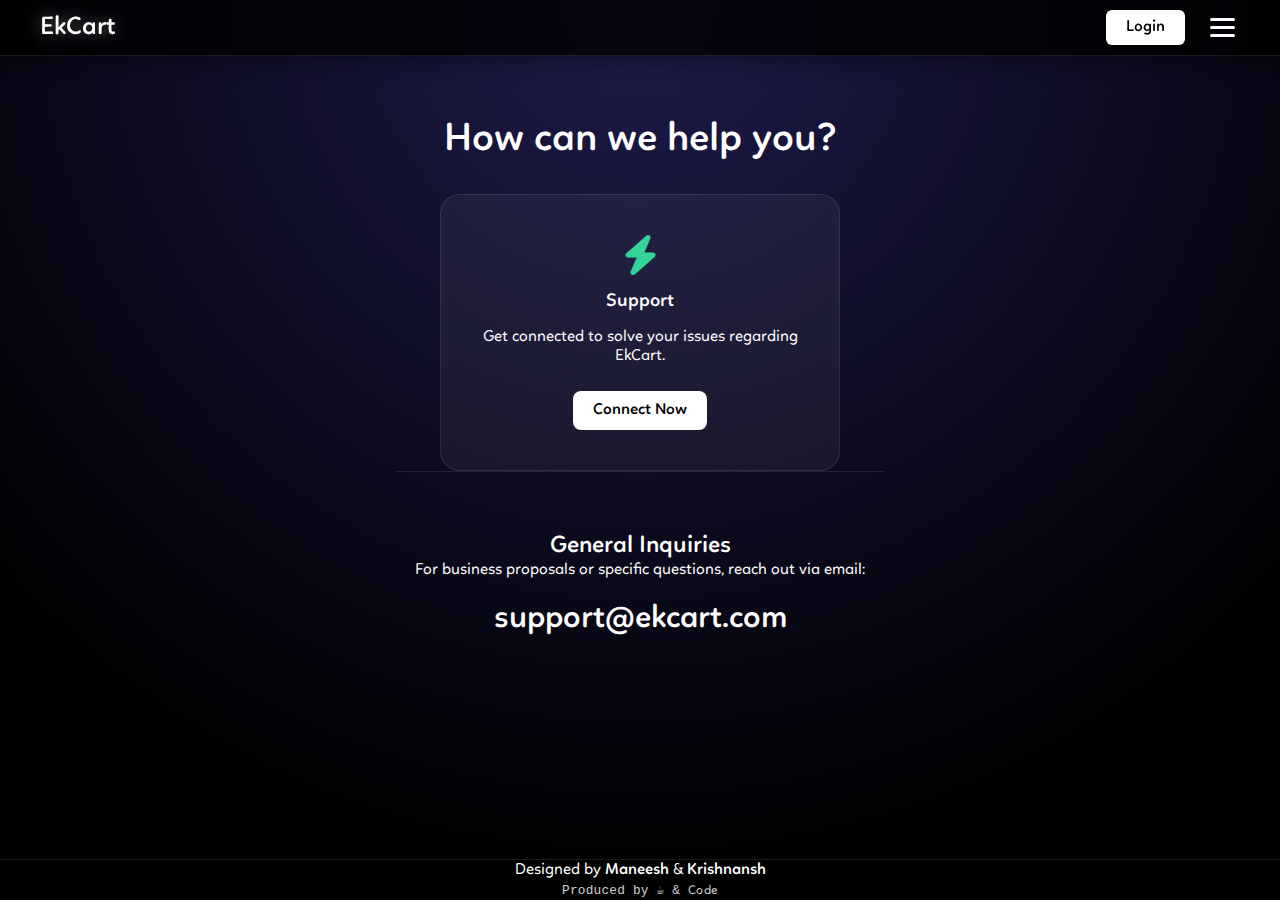
<file: support.html>
<!DOCTYPE html>
<html lang="en">
<head>
    <meta charset="UTF-8">
    <meta name="viewport" content="width=device-width, initial-scale=1.0">
    <title>Support - EkCart</title>
    <link rel="stylesheet" href="assets/style.css">
    <link href="https://fonts.googleapis.com/css2?family=Inter:wght@300;400;600;800&display=swap" rel="stylesheet">
    <link rel="stylesheet" href="https://cdnjs.cloudflare.com/ajax/libs/font-awesome/6.4.0/css/all.min.css">
</head>
<body>

<nav>
    <div class="nav-content">
        <a href="index.html" class="logo" style="text-decoration: none;">EkCart</a>

        <div class="nav-links">
            <a href="#" class="btn-login">Login</a>
            <div class="hamburger" id="mainHamburger" onclick="toggleMenu()">
                <div class="line"></div>
                <div class="line"></div>
                <div class="line"></div>
            </div>
        </div>
    </div>
</nav>

<div class="mobile-menu" id="mobileMenu">
    <div class="menu-header">
        <span>Menu</span>
        <button class="close-btn" onclick="toggleMenu()">&times;</button>
    </div>
    <div class="menu-links">
        <a href="index.html">Home</a>
        <a href="#">Login</a>
        <a href="#">Sign Up</a>
    </div>
</div>

<div class="menu-overlay" id="menuOverlay" onclick="toggleMenu()"></div>

<main class="support-main">
    <section class="support-hero">
        <h1>How can we help you?</h1>
    </section>

    <div class="support-grid" style="display: flex; justify-content: center;">
        <div class="support-card priority-card" style="max-width: 400px; width: 100%;">
            <i class="fas fa-bolt"></i>
            <h3>Support</h3>
            <p>Get connected to solve your issues regarding EkCart.</p>
            <a href="https://youtu.be/Aq5WXmQQooo?si=jSolLmNd_llfdW_j" target="_blank" class="rick-roll-btn">Connect Now</a>
        </div>
    </div>

    <section class="contact-inquiry">
        <h2>General Inquiries</h2>
        <p>For business proposals or specific questions, reach out via email:</p>
        <a href="mailto:support@ekcart.com" class="support-email">support@ekcart.com</a>
    </section>
</main>

<footer>
    <p class="design-credit">Designed by <span class="name">Maneesh</span> & <span class="name">Krishnansh</span></p>
    <p class="code-credit">Produced by ☕ & <span>Code</span></p>
</footer>

<script src="assets/script.js"></script>
</body>
</html>
</file>
<file: assets/style.css>
/* ===========================
   1. CUSTOM FONTS & VARS
   =========================== */
@font-face { font-family: 'Linotte'; src: url('LinotteRegular.otf') format('opentype'); font-weight: normal; font-style: normal; }
@font-face { font-family: 'Linotte'; src: url('LinotteSemiBold.otf') format('opentype'); font-weight: 700; font-style: normal; }

:root {
    --primary: #ffffff;
    --bg-color: #000000;
    --glass-bg: rgba(255, 255, 255, 0.05);
    --glass-border: rgba(255, 255, 255, 0.1);
    --nav-bg: rgba(0, 0, 0, 0.8);
    --input-bg: #222222;
    --text-main: #ffffff;
    --text-muted: #94a3b8;
    --price-green: #34d399;
    --border-color: #333333;
}

* { margin: 0; padding: 0; box-sizing: border-box; font-family: 'Linotte', sans-serif; }

html, body {
    margin: 0; padding: 0; width: 100%;
    overflow-x: hidden;
    background: radial-gradient(circle at 50% 0%, #1e1b4b, #000000 80%);
    background-attachment: fixed;
    background-color: var(--bg-color);
    color: var(--text-main);
    display: flex; flex-direction: column; min-height: 100vh;
}

/* Scroll Lock */
html.menu-open, body.menu-open {
    overflow: hidden !important;
    height: 100vh !important;
    touch-action: none !important;
}

/* ===========================
   3. NAVBAR STYLES
   =========================== */
nav {
    background: var(--nav-bg); 
    backdrop-filter: blur(12px);
    padding: 10px 0; 
    position: sticky; top: 0; 
    z-index: 100; 
    border-bottom: 1px solid var(--glass-border);
    box-shadow: 0 4px 20px rgba(0,0,0,0.4);
}

.nav-content { 
    width: 100%; padding: 0 40px; 
    display: flex; align-items: center; justify-content: space-between; 
    flex-wrap: wrap; gap: 10px; 
}

.logo { font-size: 1.6rem; font-weight: 700; color: var(--primary); white-space: nowrap; flex: 0 0 auto; text-shadow: 0 0 15px rgba(255, 255, 255, 0.4); }

.nav-search-container {
    flex: 0 1 600px; display: flex; align-items: center; background: var(--input-bg);
    border-radius: 8px; padding: 5px;
}
.nav-search-container input { flex: 1; border: none; background: transparent; padding: 10px 15px; font-size: 0.95rem; outline: none; color: var(--text-main); }
.nav-search-container button { background: var(--primary); color: black !important; padding: 10px 20px; border-radius: 6px; cursor: pointer; border: none; font-weight: 700; }

.nav-links { 
    flex: 0 0 auto; 
    display: flex; 
    align-items: center; 
    gap: 20px; 
}
.btn-login { background-color: var(--text-main); color: black !important; padding: 8px 20px; border-radius: 6px; font-weight: 600; text-decoration: none; }

.hamburger { 
    display: flex; 
    flex-direction: column; 
    gap: 5px; 
    cursor: pointer; 
    padding: 5px; 
}
.line { width: 25px; height: 3px; background-color: var(--primary); border-radius: 5px; transition: 0.3s ease-in-out; }

/* Hamburger Active Animation */
.hamburger.active .line:nth-child(1) { transform: translateY(8px) rotate(45deg); }
.hamburger.active .line:nth-child(2) { opacity: 0; }
.hamburger.active .line:nth-child(3) { transform: translateY(-8px) rotate(-45deg); }

/* ===========================
   4. MENU DRAWER STYLES
   =========================== */
.mobile-menu {
    position: fixed; top: 0; right: 0; width: 280px; height: 100%;
    background-color: #000; z-index: 1001; transform: translateX(100%);
    transition: transform 0.3s ease-in-out; padding: 20px;
}
.mobile-menu.active { transform: translateX(0); }
.menu-header { display: flex; justify-content: space-between; align-items: center; border-bottom: 1px solid var(--glass-border); padding-bottom: 15px; margin-bottom: 20px; }
.close-btn { background: none; border: none; color: white; font-size: 2rem; cursor: pointer; }
.menu-links { display: flex; flex-direction: column; gap: 20px; }
.menu-links a { color: white; text-decoration: none; font-size: 1.1rem; font-weight: 600; }

.menu-overlay { position: fixed; top: 0; left: 0; width: 100%; height: 100%; background: rgba(0,0,0,0.6); backdrop-filter: blur(4px); z-index: 1000; display: none; }
.menu-overlay.active { display: block; }

/* ===========================
   5. UI COMPONENTS
   =========================== */
.slider-container { width: 100%; max-width: 1200px; height: 400px; margin: 40px auto; border-radius: 20px; position: relative; overflow: hidden; box-shadow: 0 20px 50px rgba(0, 0, 0, 0.5); }
.slider-wrapper { display: flex; transition: transform 0.5s ease-in-out; }
.slide { min-width: 100%; height: 100%; }
.slide img { width: 100%; height: 100%; object-fit: cover; opacity: 0.9; }
.slide-arrow { position: absolute; top: 50%; transform: translateY(-50%); background: transparent; border: none; font-size: 1.5rem; color: rgba(255, 255, 255, 0.6); cursor: pointer; z-index: 10; padding: 10px; }
.next-btn { right: 10px; } .prev-btn { left: 10px; }

.filter-container { display: flex; justify-content: center; gap: 15px; margin: 40px 0; }
.filter-btn { background: var(--nav-bg); border: 1px solid var(--border-color); padding: 10px 25px; border-radius: 30px; cursor: pointer; color: var(--text-muted); font-weight: 600; transition: 0.3s; }
.filter-btn.active { background: var(--primary); color: black !important; }

.results-grid { 
    display: grid; 
    grid-template-columns: repeat(3, 1fr); 
    gap: 25px; 
    max-width: 1200px; 
    margin: 40px auto; 
    padding: 0 20px; 
}
.card { background: var(--glass-bg); border-radius: 12px; padding: 20px; border: 1px solid var(--glass-border); }
.card img { width: 100%; height: 200px; object-fit: contain; background: white; border-radius: 8px; }
.price { font-size: 1.5rem; font-weight: 700; color: var(--price-green); margin: 15px 0; }
.buy-btn { display: block; text-align: center; background: var(--input-bg); padding: 10px; border-radius: 8px; text-decoration: none; color: var(--text-main); font-weight: 600; }

/* ===========================
   6. FOOTER & SUPPORT
   =========================== */
footer { margin-top: auto; text-align: center; padding: 1px 0; background: var(--nav-bg); border-top: 1px solid var(--glass-border); color: #ffffff; width: 100%; }
.name { color: #ffffff; font-weight: 700; cursor: pointer; transition: 0.4s ease; display: inline-block; }
.name:hover { text-shadow: 0 0 10px rgba(255, 255, 255, 0.8); transform: translateY(-2px); }
.code-credit { font-size: 0.8rem; opacity: 0.8; font-family: 'Courier New', Courier, monospace; letter-spacing: 0.2px; margin-top: 2px; }

.support-main { flex: 1; max-width: 1200px; margin: 60px auto; padding: 0 20px; text-align: center; }
.support-hero h1 { font-size: 2.5rem; margin-bottom: 30px; }
.support-card { background: var(--glass-bg); border: 1px solid var(--glass-border); padding: 40px; border-radius: 20px; transition: 0.3s; display: flex; flex-direction: column; align-items: center; gap: 15px; }
.support-card i { font-size: 2.5rem; color: var(--price-green); }
.rick-roll-btn { margin-top: 10px; padding: 10px 20px; background: var(--primary); color: black !important; text-decoration: none; font-weight: 700; border-radius: 8px; }
.contact-inquiry { padding: 60px 20px; border-top: 1px solid var(--glass-border); }
.support-email { display: block; font-size: 2rem; color: #ffffff; text-decoration: none; font-weight: 800; margin-top: 20px; transition: 0.4s ease; }
.support-email:hover { text-shadow: 0 0 15px white; }

/* ===========================
   7. THE FIX: RESPONSIVENESS
   =========================== */
@media (max-width: 1024px) {
    .nav-content { padding: 10px 20px; }
    
    /* Layout Ordering */
    .logo { order: 1; }
    .nav-links { order: 2; display: flex !important; gap: 10px; }
    .nav-search-container { order: 3; flex: 1 1 100%; margin-top: 10px; }
    
    .btn-login { display: none !important; }
    .results-grid { grid-template-columns: repeat(2, 1fr); padding: 0 15px; }
    .slider-container { height: 250px; }
}

@media (max-width: 600px) {
    .results-grid { grid-template-columns: 1fr; }
    .slider-container { height: 200px; }
    .support-email { font-size: 1.2rem; }
}
</file>
